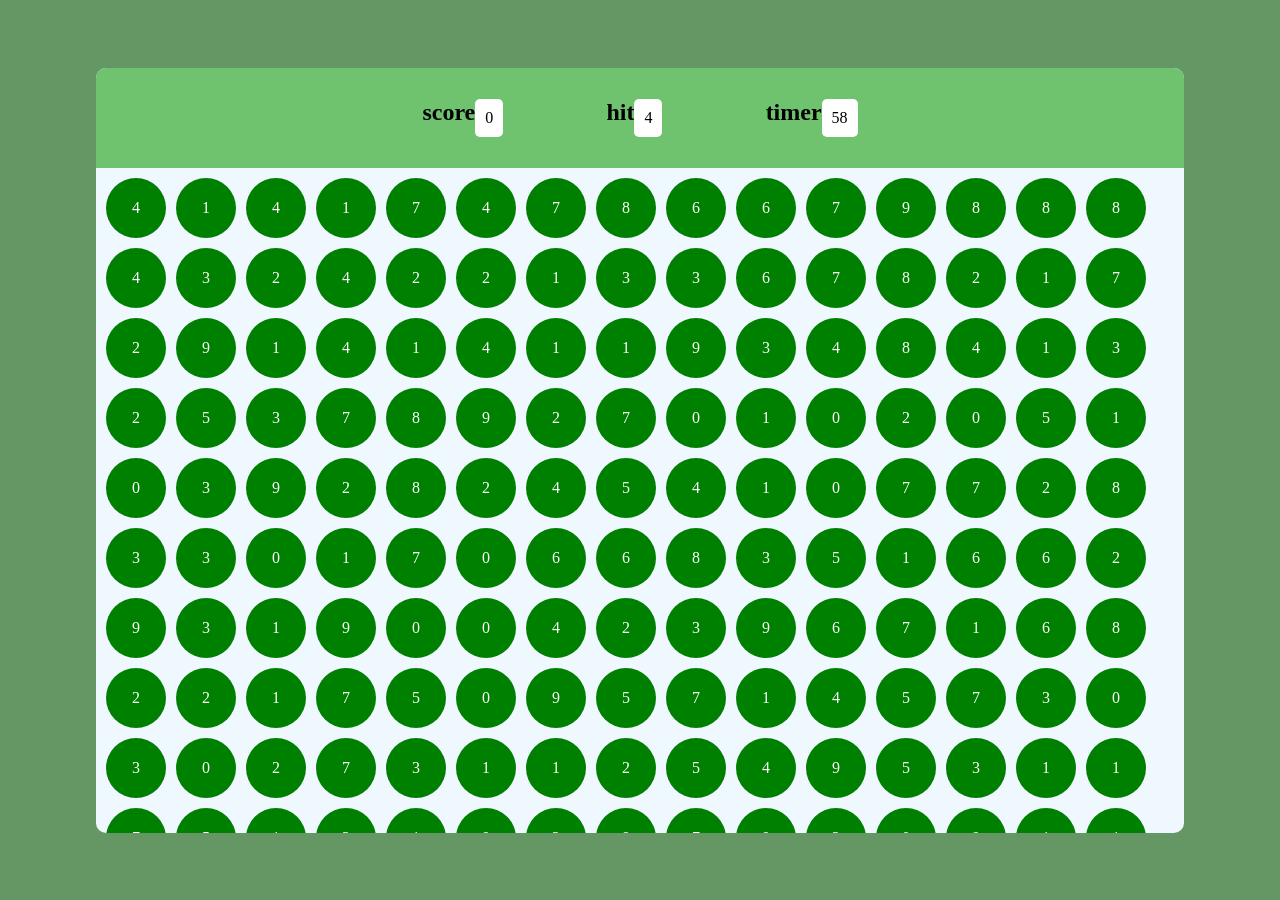
<file: bubble game (js)/index.html>
<!DOCTYPE html>
<html lang="en">
<head>
    <meta charset="UTF-8">
    <meta name="viewport" content="width=device-width, initial-scale=1.0">
    <link rel="stylesheet" href="style.css">
   
    <title>Document</title>
</head>
<body>
    <div id="main">
        <div id="panel">
           
          <div id="ptop" > <div class="box">
            
                <h2>score</h2>
                <div  id="score"  class="elem">0</div>
            </div>
            <div class="box">
                <h2>hit</h2>
                <div id="hit"  class="elem"></div>
            </div>
            <div class="box">
                <h2 >timer</h2>
                <div id="timer"  class="elem"></div></div> 

            </div>
            <div id="pbot">
                
            </div>
        </div>
        
           
       
    </div> 
    <script src="script.js"></script>   
</body>

</html>
</file>
<file: bubble game (js)/style.css>
*{
    margin:0;
    padding: 0;
    box-sizing: border-box;
    font-family: "gilgroy";
}
html,body{
    width:100%;
    height:100%;
}
#main{
    width:100%;
    height:100%;
    background-color: rgb(101, 151, 101);
    
    display: flex;
    align-items: center;
    justify-content: center;
}
#panel{
    width: 85%;
    height: 85%;
    background-color:aliceblue;
    overflow: hidden;
    border-radius: 10px;
    
    
   

}
#ptop{
    width:100%;
    height:100px;
    display: flex;
    align-items:center ;
    
    padding:0% 30%;
    justify-content: space-between;
    background-color:  rgb(111, 195, 111);
}
.box{
    display: flex;
   
    
}
.elem{
    padding: 10px;
    background-color: #fff;
    border-radius: 5px;
    

    
}
#pbot{
    width:100%;
    height:calc( 100% - 100px ); 
    padding: 10px;
    gap:10px;
    display: flex;
    flex-wrap: wrap;

}
.bubbles{
   width: 60px;
   height:60px;
   background-color: green;
   border-radius: 50%;
   align-items: center;
   justify-content: center;
   display: flex;
   color:white;

}
.bubbles:hover{
  background-color: rgb(111, 195, 111);
  cursor: pointer;
}
</file>
